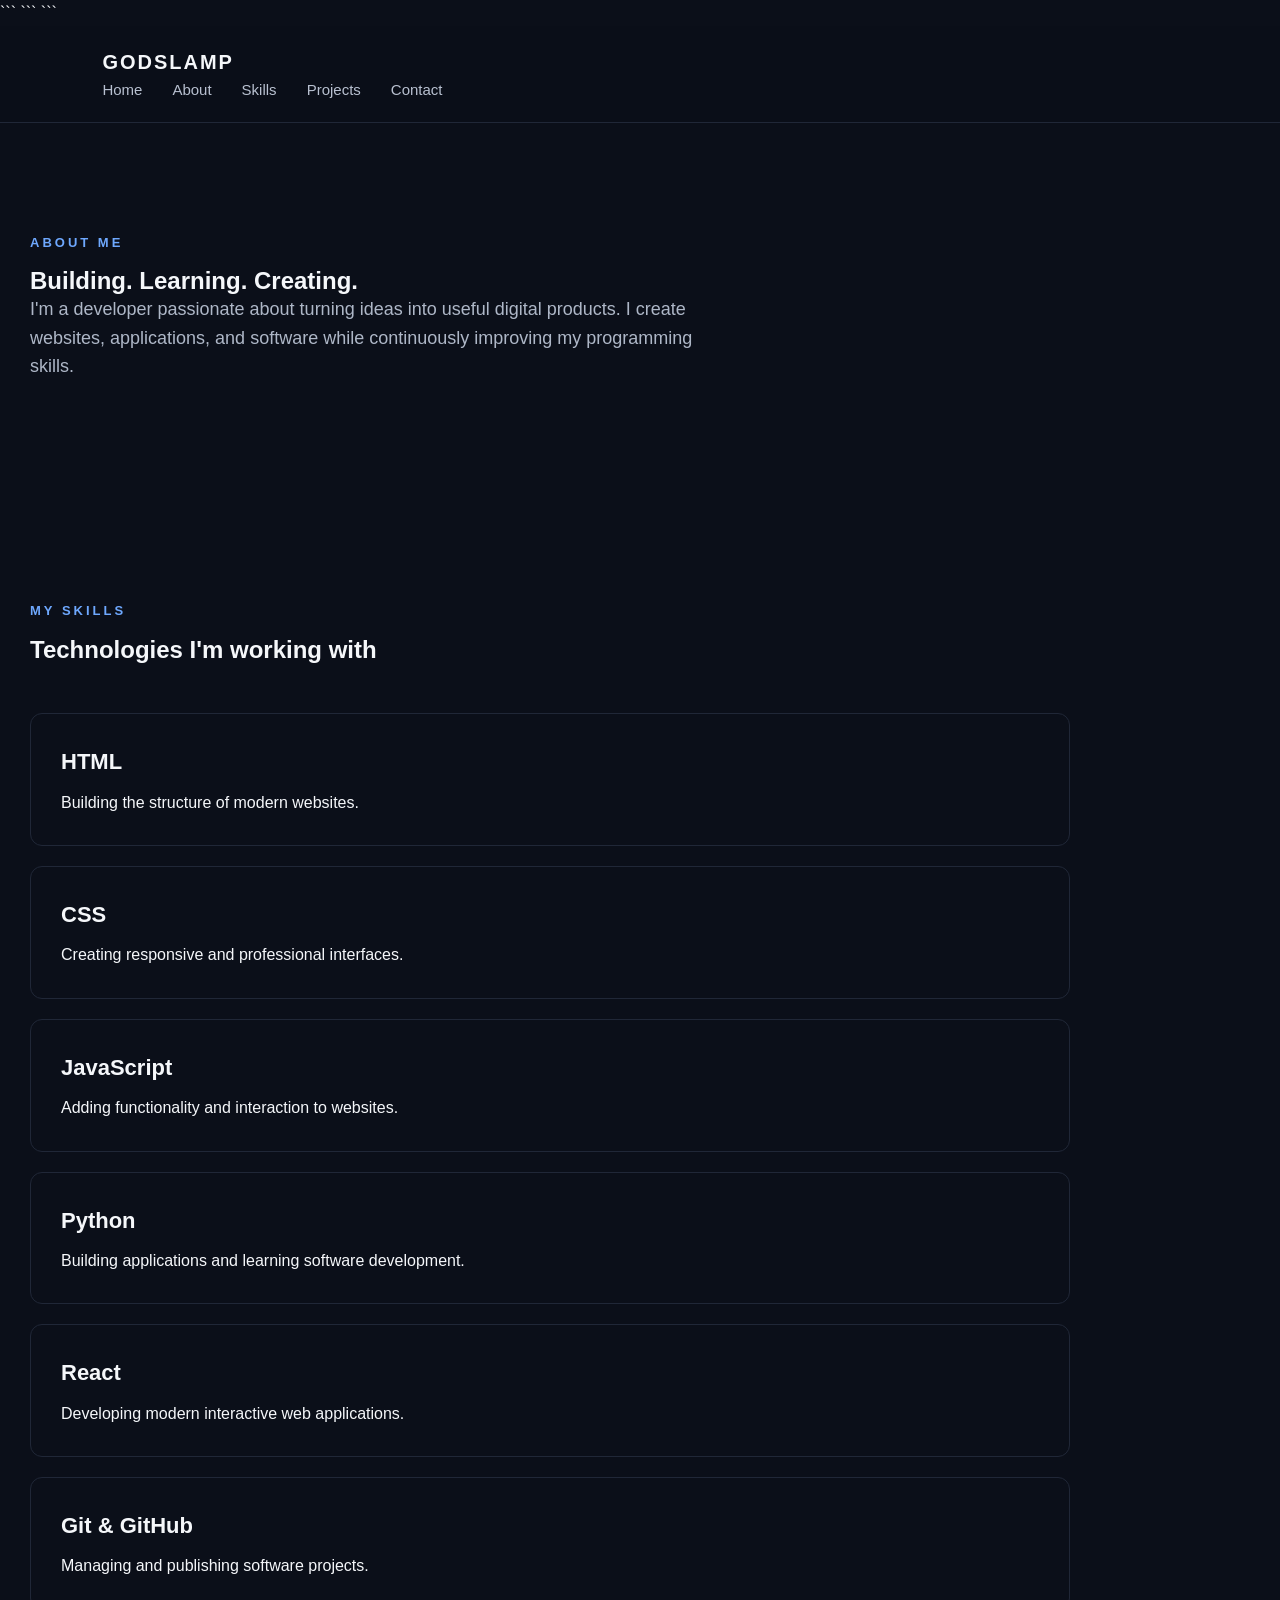
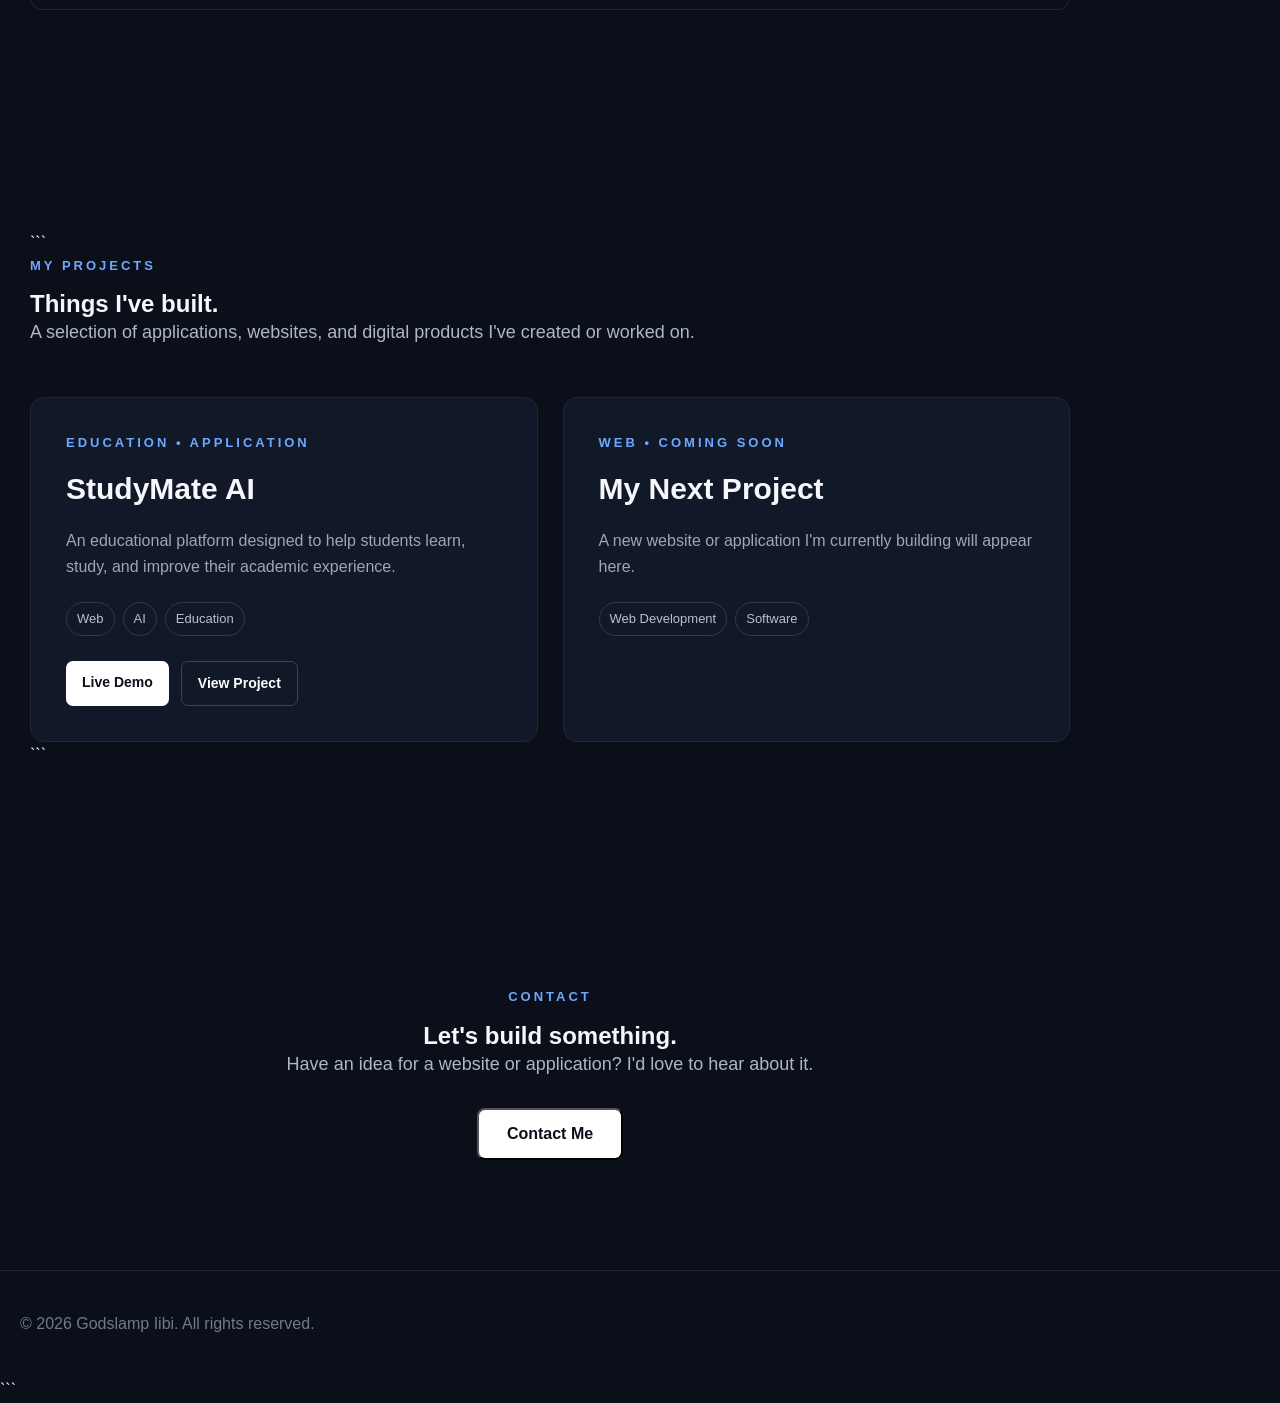
<file: index.html>
<!DOCTYPE html>

<html lang="en">
<head>
    <meta charset="UTF-8">
    <meta name="viewport" content="width=device-width, initial-scale=1.0">

```
<meta name="description" content="Godslamp Iibi - Software and App Developer. Explore my websites, applications, projects, and development journey.">

<title>Godslamp Iibi | Software & App Developer</title>

<link rel="stylesheet" href="style.css">
```

</head>

<body>

```
<!-- Navigation -->
<header class="navbar">

    <a href="index.html" class="logo">
        GODSLAMP
    </a>

    <nav>
        <a href="#home">Home</a>
        <a href="#about">About</a>
        <a href="#skills">Skills</a>
        <a href="#projects">Projects</a>
        <a href="#contact">Contact</a>
    </nav>

</header>


<!-- Hero -->
<main>

    <section id="about" class="section">

        <p class="section-label">ABOUT ME</p>

        <h2>Building. Learning. Creating.</h2>

        <p>
            I'm a developer passionate about turning ideas into
            useful digital products. I create websites,
            applications, and software while continuously
            improving my programming skills.
        </p>

    </section>


    <!-- Skills -->
    <section id="skills" class="section">

        <p class="section-label">MY SKILLS</p>

        <h2>Technologies I'm working with</h2>

        <div class="skills-grid">

            <div class="skill-card">
                <h3>HTML</h3>
                <p>Building the structure of modern websites.</p>
            </div>

            <div class="skill-card">
                <h3>CSS</h3>
                <p>Creating responsive and professional interfaces.</p>
            </div>

            <div class="skill-card">
                <h3>JavaScript</h3>
                <p>Adding functionality and interaction to websites.</p>
            </div>

            <div class="skill-card">
                <h3>Python</h3>
                <p>Building applications and learning software development.</p>
            </div>

            <div class="skill-card">
                <h3>React</h3>
                <p>Developing modern interactive web applications.</p>
            </div>

            <div class="skill-card">
                <h3>Git & GitHub</h3>
                <p>Managing and publishing software projects.</p>
            </div>

        </div>

    </section>


    <section id="projects" class="section">

```
<p class="section-label">MY PROJECTS</p>

<h2>Things I've built.</h2>

<p>
    A selection of applications, websites, and digital
    products I've created or worked on.
</p>

<div class="projects-grid">

    <!-- StudyMate AI -->

    <article class="project-card">

        <p class="project-type">EDUCATION • APPLICATION</p>

        <h3>StudyMate AI</h3>

        <p>
            An educational platform designed to help students
            learn, study, and improve their academic experience.
        </p>

        <div class="project-tech">
            <span>Web</span>
            <span>AI</span>
            <span>Education</span>
        </div>

        <div class="project-links">

            <a href="#" class="project-button">
                Live Demo
            </a>

            <a href="#" class="project-button secondary-project-button">
                View Project
            </a>

        </div>

    </article>


    <!-- Future Project -->

    <article class="project-card">

        <p class="project-type">WEB • COMING SOON</p>

        <h3>My Next Project</h3>

        <p>
            A new website or application I'm currently
            building will appear here.
        </p>

        <div class="project-tech">
            <span>Web Development</span>
            <span>Software</span>
        </div>

    </article>

</div>
```

</section>


    <!-- Contact -->
    <section id="contact" class="section contact-section">

        <p class="section-label">CONTACT</p>

        <h2>Let's build something.</h2>

        <p>
            Have an idea for a website or application?
            I'd love to hear about it.
        </p>

        <a href="mailto:your-email@example.com">
            <button>Contact Me</button>
        </a>

    </section>

</main>


<!-- Footer -->
<footer>

    <p>
        © 2026 Godslamp Iibi. All rights reserved.
    </p>

</footer>
```

</body>
</html>
</file>
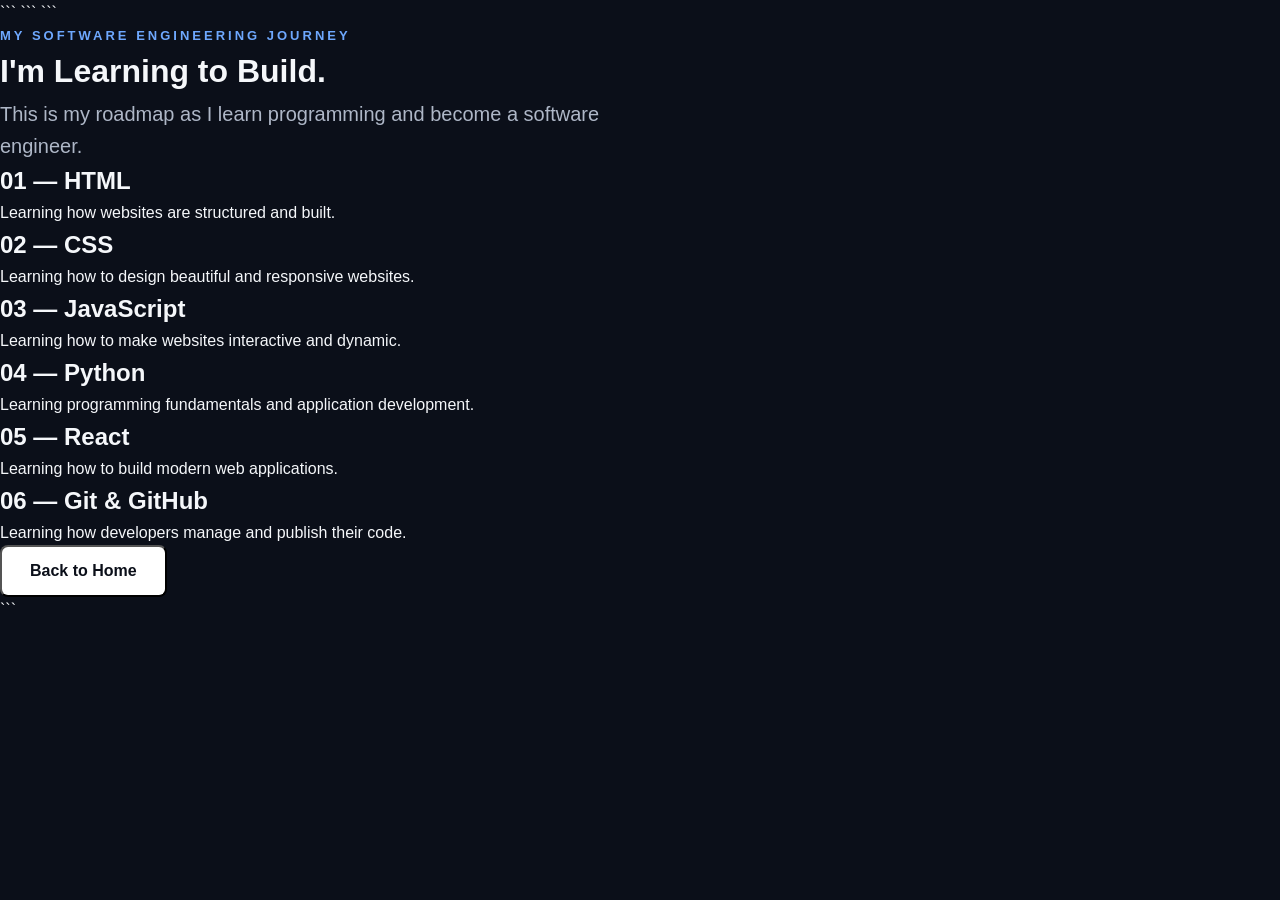
<file: journey.html>
<!DOCTYPE html>

<html lang="en">
<head>
    <meta charset="UTF-8">
    <meta name="viewport" content="width=device-width, initial-scale=1.0">

```
<title>My Journey | Godslamp</title>

<link rel="stylesheet" href="style.css">
```

</head>

<body>

```
<main class="journey">

    <p class="welcome">MY SOFTWARE ENGINEERING JOURNEY</p>

    <h1>I'm Learning to Build.</h1>

    <p class="intro">
        This is my roadmap as I learn programming and become
        a software engineer.
    </p>

    <section class="roadmap">

        <div class="skill">
            <h2>01 — HTML</h2>
            <p>
                Learning how websites are structured and built.
            </p>
        </div>

        <div class="skill">
            <h2>02 — CSS</h2>
            <p>
                Learning how to design beautiful and responsive websites.
            </p>
        </div>

        <div class="skill">
            <h2>03 — JavaScript</h2>
            <p>
                Learning how to make websites interactive and dynamic.
            </p>
        </div>

        <div class="skill">
            <h2>04 — Python</h2>
            <p>
                Learning programming fundamentals and application development.
            </p>
        </div>

        <div class="skill">
            <h2>05 — React</h2>
            <p>
                Learning how to build modern web applications.
            </p>
        </div>

        <div class="skill">
            <h2>06 — Git & GitHub</h2>
            <p>
                Learning how developers manage and publish their code.
            </p>
        </div>

    </section>

    <a href="index.html">
        <button>Back to Home</button>
    </a>

</main>
```

</body>
</html>
</file>
<file: style.css>
* {
  box-sizing: border-box;
  margin: 0;
  padding: 0;
  }

html {
scroll-behavior: smooth;
}

body {
font-family: Arial, sans-serif;
background: #0b0f19;
color: #f5f7fa;
line-height: 1.6;
}

a {
color: inherit;
text-decoration: none;
}

/* Navigation */

.navbar {
position: sticky;
top: 0;
z-index: 1000;

```
display: flex;
justify-content: space-between;
align-items: center;

padding: 20px 8%;

background: rgba(11, 15, 25, 0.95);
border-bottom: 1px solid #202737;
```

}

.logo {
font-size: 20px;
font-weight: bold;
letter-spacing: 2px;
}

.navbar nav {
display: flex;
gap: 30px;
}

.navbar nav a {
color: #b8c0d0;
font-size: 15px;
transition: 0.3s;
}

.navbar nav a:hover {
color: #ffffff;
}

/* Hero */

.hero {
max-width: 1100px;
min-height: 85vh;

```
margin: 0 auto;

padding: 140px 30px 100px;

display: flex;
flex-direction: column;
justify-content: center;
```

}

.welcome,
.section-label,
.project-type {
color: #6ea8fe;
font-size: 13px;
font-weight: bold;
letter-spacing: 3px;
}

.hero h1 {
margin-top: 20px;

```
font-size: clamp(50px, 8vw, 92px);
line-height: 1.05;
letter-spacing: -3px;
```

}

.intro {
max-width: 650px;

```
margin-top: 30px;

color: #aeb7c7;
font-size: 20px;
```

}

.hero-buttons {
display: flex;
gap: 15px;

```
margin-top: 35px;
```

}

/* Buttons */

button {
padding: 15px 28px;

```
border: none;
border-radius: 8px;

background: #ffffff;
color: #0b0f19;

font-size: 16px;
font-weight: bold;

cursor: pointer;

transition: 0.3s;
```

}

button:hover {
transform: translateY(-2px);
opacity: 0.9;
}

.secondary-button {
background: transparent;
color: #ffffff;

```
border: 1px solid #3a4355;
```

}

/* Sections */

.section {
max-width: 1100px;

```
margin: 0 auto;

padding: 110px 30px;
```

}

.section h2 {
margin-top: 15px;

```
font-size: clamp(36px, 5vw, 58px);
line-height: 1.1;
```

}

.section > p:not(.section-label) {
max-width: 700px;

```
margin-top: 25px;

color: #aeb7c7;
font-size: 18px;
```

}

/* Skills */

.skills-grid {
display: grid;

```
grid-template-columns: repeat(3, 1fr);

gap: 20px;

margin-top: 50px;
```

}

.skill-card {
padding: 30px;

```
background: #111827;

border: 1px solid #202737;
border-radius: 12px;

transition: 0.3s;
```

}

.skill-card:hover {
transform: translateY(-5px);
border-color: #46536b;
}

.skill-card h3 {
font-size: 22px;
}

.skill-card p {
margin-top: 10px;

```
color: #9da7b8;
```

}

/* Projects */

.projects-grid {
    display: grid;
    grid-template-columns: repeat(2, 1fr);
    gap: 25px;
    margin-top: 50px;
}

.project-card {
    padding: 35px;
    background: #111827;
    border: 1px solid #202737;
    border-radius: 14px;
    transition: 0.3s;
}

.project-card:hover {
    transform: translateY(-6px);
    border-color: #6ea8fe;
}

.project-card h3 {
    margin-top: 12px;
    font-size: 30px;
}

.project-card p:not(.project-type) {
    margin-top: 15px;
    color: #9da7b8;
}

.project-tech {
    display: flex;
    flex-wrap: wrap;
    gap: 8px;
    margin-top: 22px;
}

.project-tech span {
    padding: 6px 10px;
    border: 1px solid #30394c;
    border-radius: 999px;
    color: #b8c0d0;
    font-size: 13px;
}

.project-links {
    display: flex;
    flex-wrap: wrap;
    gap: 12px;
    margin-top: 25px;
}

.project-button {
    display: inline-block;
    margin-top: 0;
    padding: 10px 16px;
    border-radius: 7px;
    background: #ffffff;
    color: #0b0f19;
    font-size: 14px;
    font-weight: bold;
}

.project-button:hover {
    color: #0b0f19;
}

.secondary-project-button {
    background: transparent;
    color: #ffffff !important;
    border: 1px solid #3a4355;
}

/* Contact */

.contact-section {
text-align: center;
}

.contact-section > p:not(.section-label) {
margin-left: auto;
margin-right: auto;
}

.contact-section button {
margin-top: 30px;
}

/* Footer */

footer {
padding: 40px 20px;

```
text-align: center;

border-top: 1px solid #202737;

color: #6f7a8d;
```

}

/* Mobile */

@media (max-width: 768px) {

```
.navbar {
    padding: 18px 20px;
}

.navbar nav {
    gap: 15px;
}

.navbar nav a {
    font-size: 13px;
}

.hero {
    min-height: 80vh;
    padding: 100px 20px 70px;
}

.hero h1 {
    letter-spacing: -2px;
}

.hero-buttons {
    flex-direction: column;
    align-items: flex-start;
}

.skills-grid,
.projects-grid {
    grid-template-columns: 1fr;
}

.section {
    padding: 80px 20px;
}
```

}
</file>
